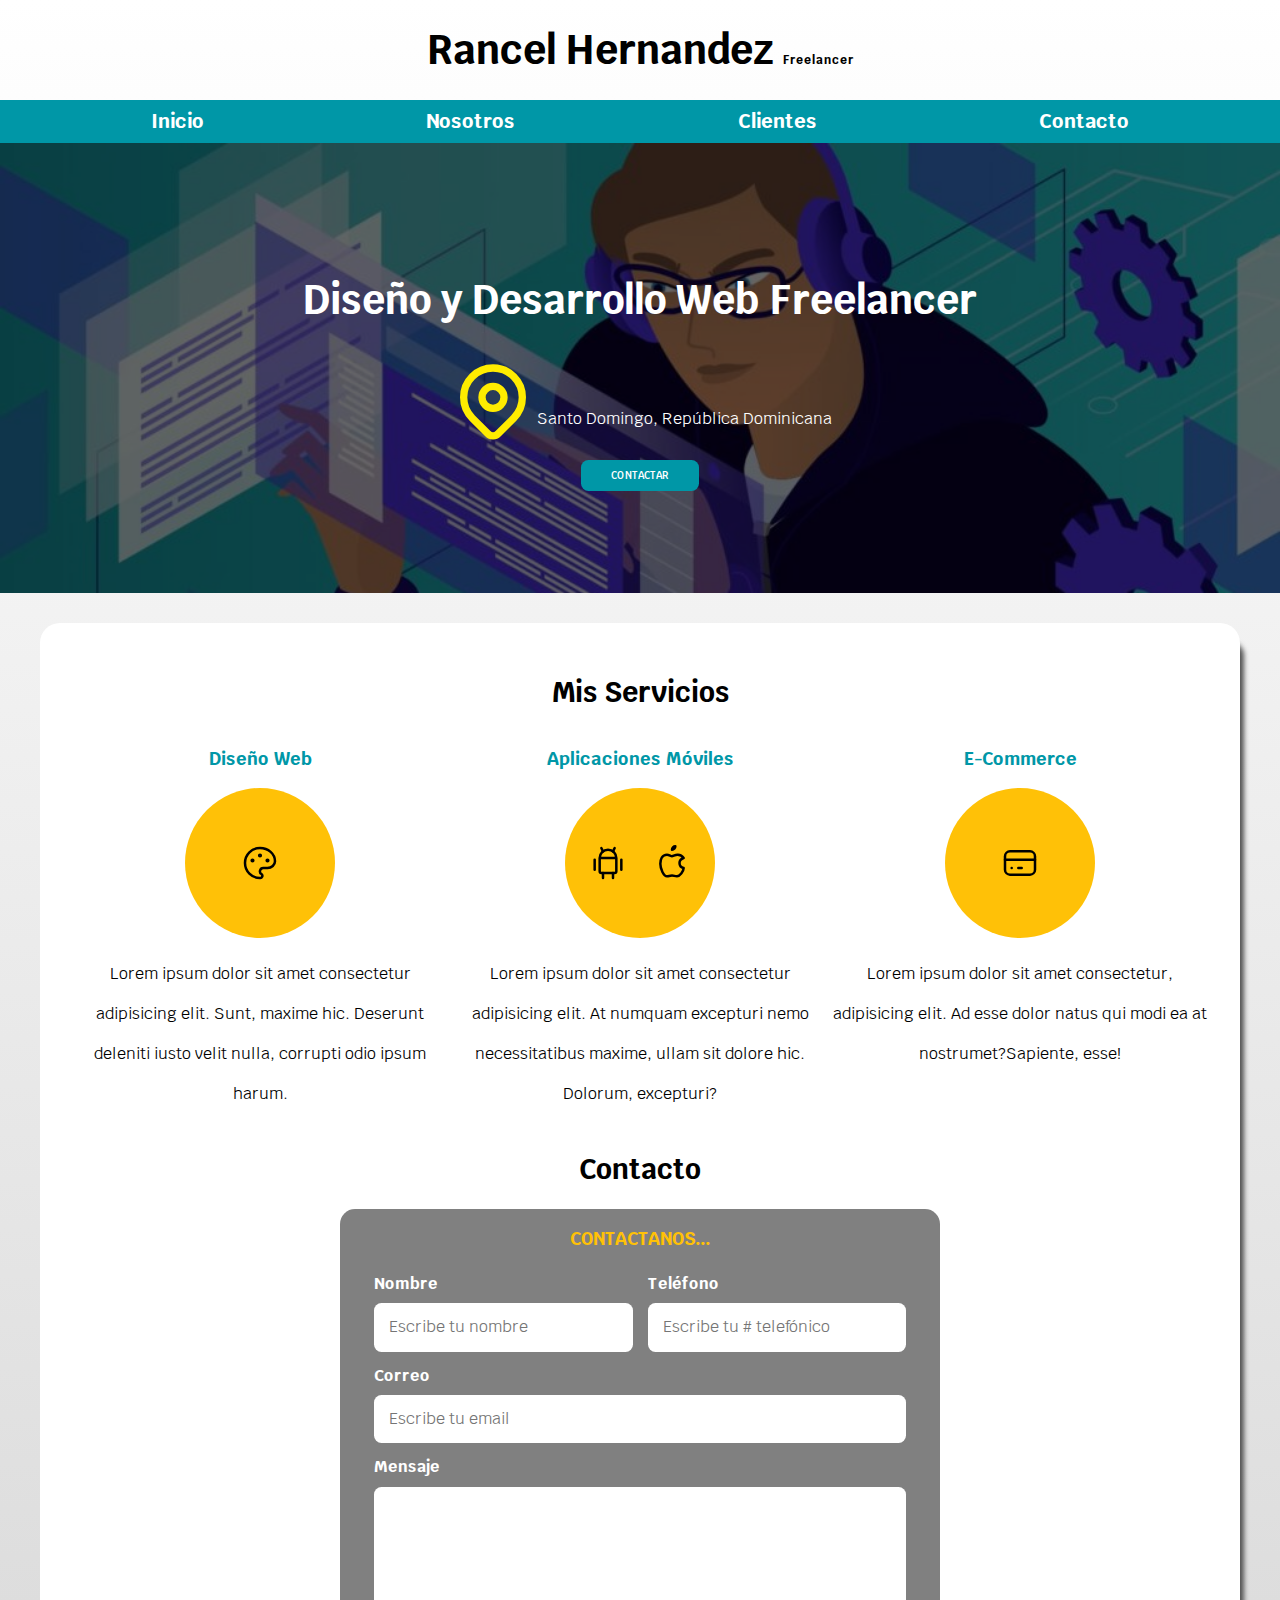
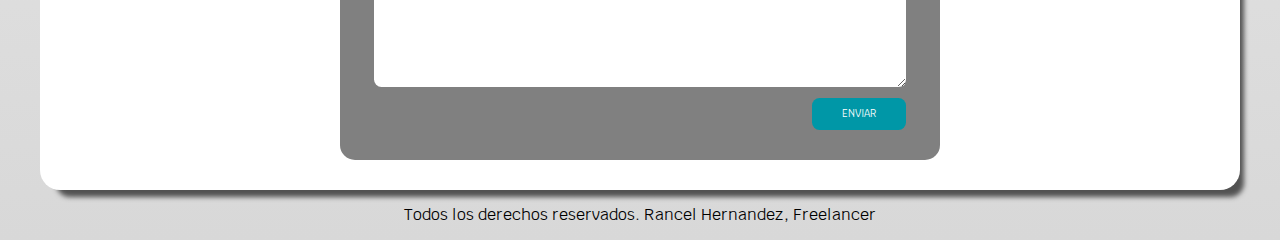
<file: index.html>
<!DOCTYPE html>
<html lang="en">

<head>
    <meta charset="UTF-8">
    <meta http-equiv="X-UA-Compatible" content="IE=edge">
    <meta name="viewport" content="width=device-width, initial-scale=1.0">
    <title>Desarrollador Freelancer</title>
    <link rel="preload" href="UDEMY-NORMALIZE.css" as="style">
    <link rel="stylesheet" href="UDEMY-NORMALIZE.css">
    <link rel="preload" href="UDEMY-CSS-1.CSS" as="style">
    <link rel="stylesheet" href="UDEMY-CSS-1.CSS">
    <link rel="preconnect" href="https://fonts.googleapis.com">
    <link rel="preconnect" href="https://fonts.gstatic.com" crossorigin>
    <link href="https://fonts.googleapis.com/css2?family=Krub:wght@400;700&display=swap" rel="stylesheet">
</head>

<body>
    <div class="hola"></div>
    <div id="klk"></div>
    <header>
        <h1 class="titulo">Rancel Hernandez <span>Freelancer</span></h1>
    </header>


    <!--!hola-->
    <!--*hola-->
    <!--#hola-->
    <!--?hola-->
    <!--TODO: hola-->
    <!--//hola-->





    <div class="nav-bg">
        <nav class="navegacion-principal contenedor">
            <a href="#">Inicio</a>
            <a href="#">Nosotros</a>
            <a href="#">Clientes</a>
            <a href="#">Contacto</a>
        </nav>
    </div>
    <section class="hero">
        <div class="herod">
            <h2 class="titulo">Diseño y Desarrollo Web Freelancer</h2>
            <div class="ubicacion">
                <svg xmlns="http://www.w3.org/2000/svg" class="icon icon-tabler icon-tabler-map-pin" width="88"
                    height="88" viewBox="0 0 24 24" stroke-width="2" stroke="#ffec00" fill="none" stroke-linecap="round"
                    stroke-linejoin="round">
                    <path stroke="none" d="M0 0h24v24H0z" fill="none" />
                    <circle cx="12" cy="11" r="3" />
                    <path d="M17.657 16.657l-4.243 4.243a2 2 0 0 1 -2.827 0l-4.244 -4.243a8 8 0 1 1 11.314 0z" />
                </svg>
                <p>Santo Domingo, República Dominicana</p>
            </div>

            <a class="boton" href="#">Contactar</a>
        </div>
    </section>

    <main class="contenedor sombra">

        <h2>Mis Servicios</h2>

        <div class="servicios">
            <section class="servicio">
                <h3>Diseño Web</h3>
                <div class="iconos">
                    <svg xmlns="http://www.w3.org/2000/svg" class="icon icon-tabler icon-tabler-palette" width="40"
                        height="40" viewBox="0 0 24 24" stroke-width="1.5" stroke="#000000" fill="none"
                        stroke-linecap="round" stroke-linejoin="round">
                        <path stroke="none" d="M0 0h24v24H0z" fill="none" />
                        <path
                            d="M12 21a9 9 0 1 1 0 -18a9 8 0 0 1 9 8a4.5 4 0 0 1 -4.5 4h-2.5a2 2 0 0 0 -1 3.75a1.3 1.3 0 0 1 -1 2.25" />
                        <circle cx="7.5" cy="10.5" r=".5" fill="currentColor" />
                        <circle cx="12" cy="7.5" r=".5" fill="currentColor" />
                        <circle cx="16.5" cy="10.5" r=".5" fill="currentColor" />
                    </svg>
                </div>
                <p>Lorem ipsum dolor sit amet consectetur adipisicing elit. Sunt, maxime hic. Deserunt deleniti iusto
                    velit nulla, corrupti odio ipsum harum.</p>
            </section>

            <section class="servicio">
                <h3>Aplicaciones Móviles</h3>
                <div class="iconos">
                    <svg xmlns="http://www.w3.org/2000/svg" class="icon icon-tabler icon-tabler-brand-android"
                        width="40" height="40" viewBox="0 0 24 24" stroke-width="1.5" stroke="#000000" fill="none"
                        stroke-linecap="round" stroke-linejoin="round">
                        <path stroke="none" d="M0 0h24v24H0z" fill="none" />
                        <line x1="4" y1="10" x2="4" y2="16" />
                        <line x1="20" y1="10" x2="20" y2="16" />
                        <path d="M7 9h10v8a1 1 0 0 1 -1 1h-8a1 1 0 0 1 -1 -1v-8a5 5 0 0 1 10 0" />
                        <line x1="8" y1="3" x2="9" y2="5" />
                        <line x1="16" y1="3" x2="15" y2="5" />
                        <line x1="9" y1="18" x2="9" y2="21" />
                        <line x1="15" y1="18" x2="15" y2="21" />
                    </svg>

                    <svg xmlns="http://www.w3.org/2000/svg" class="icon icon-tabler icon-tabler-brand-apple" width="40"
                        height="40" viewBox="0 0 24 24" stroke-width="1.5" stroke="#000000" fill="none"
                        stroke-linecap="round" stroke-linejoin="round">
                        <path stroke="none" d="M0 0h24v24H0z" fill="none" />
                        <path
                            d="M9 7c-3 0 -4 3 -4 5.5c0 3 2 7.5 4 7.5c1.088 -.046 1.679 -.5 3 -.5c1.312 0 1.5 .5 3 .5s4 -3 4 -5c-.028 -.01 -2.472 -.403 -2.5 -3c-.019 -2.17 2.416 -2.954 2.5 -3c-1.023 -1.492 -2.951 -1.963 -3.5 -2c-1.433 -.111 -2.83 1 -3.5 1c-.68 0 -1.9 -1 -3 -1z" />
                        <path d="M12 4a2 2 0 0 0 2 -2a2 2 0 0 0 -2 2" />
                    </svg>
                </div>
                <p>Lorem ipsum dolor sit amet consectetur adipisicing elit. At numquam excepturi nemo necessitatibus
                    maxime,
                    ullam sit dolore hic. Dolorum, excepturi?</p>
            </section>

            <section class="servicio">
                <h3>E-Commerce</h3>
                <div class="iconos">
                    <svg xmlns="http://www.w3.org/2000/svg" class="icon icon-tabler icon-tabler-credit-card" width="40"
                        height="40" viewBox="0 0 24 24" stroke-width="1.5" stroke="#000000" fill="none"
                        stroke-linecap="round" stroke-linejoin="round">
                        <path stroke="none" d="M0 0h24v24H0z" fill="none" />
                        <rect x="3" y="5" width="18" height="14" rx="3" />
                        <line x1="3" y1="10" x2="21" y2="10" />
                        <line x1="7" y1="15" x2="7.01" y2="15" />
                        <line x1="11" y1="15" x2="13" y2="15" />
                    </svg>
                </div>
                <p>Lorem ipsum dolor sit amet consectetur, adipisicing elit. Ad esse dolor natus qui modi ea at
                    nostrumet?Sapiente, esse!</p>

            </section>
        </div>




        <section class="contacto">
            <h2>Contacto</h2>

            <form class="formulario" action="">
                <fieldset>
                    <legend>Contactanos...</legend>
                    <div class="contenedor-campos">
                        <div class="campo">
                            <label for="">Nombre</label>
                            <input class="entradas" type="text" placeholder="Escribe tu nombre">
                        </div>


                        <div class="campo">
                            <label for="">Teléfono</label>
                            <input class="entradas" type="tel" placeholder="Escribe tu # telefónico">
                        </div>


                        <div class="campo correo">
                            <label for="">Correo</label>
                            <input class="entradas" type="email" placeholder="Escribe tu email">
                        </div>


                        <div class="campo">
                            <label for="">Mensaje</label>
                            <textarea class="entradas" name="" id="" cols="30" rows="10"></textarea>
                        </div>
                    </div>

                    <div class="boton-enviar alinear-derecha flex ">
                        <input class=" boton w-sn-100" type="submit" value="Enviar" name="" id="">
                    </div>

                </fieldset>
            </form>
        </section>
    </main>

    <footer class="footer">
        <p>Todos los derechos reservados. Rancel Hernandez, Freelancer</p>
    </footer>


</body>

</html>
</file>
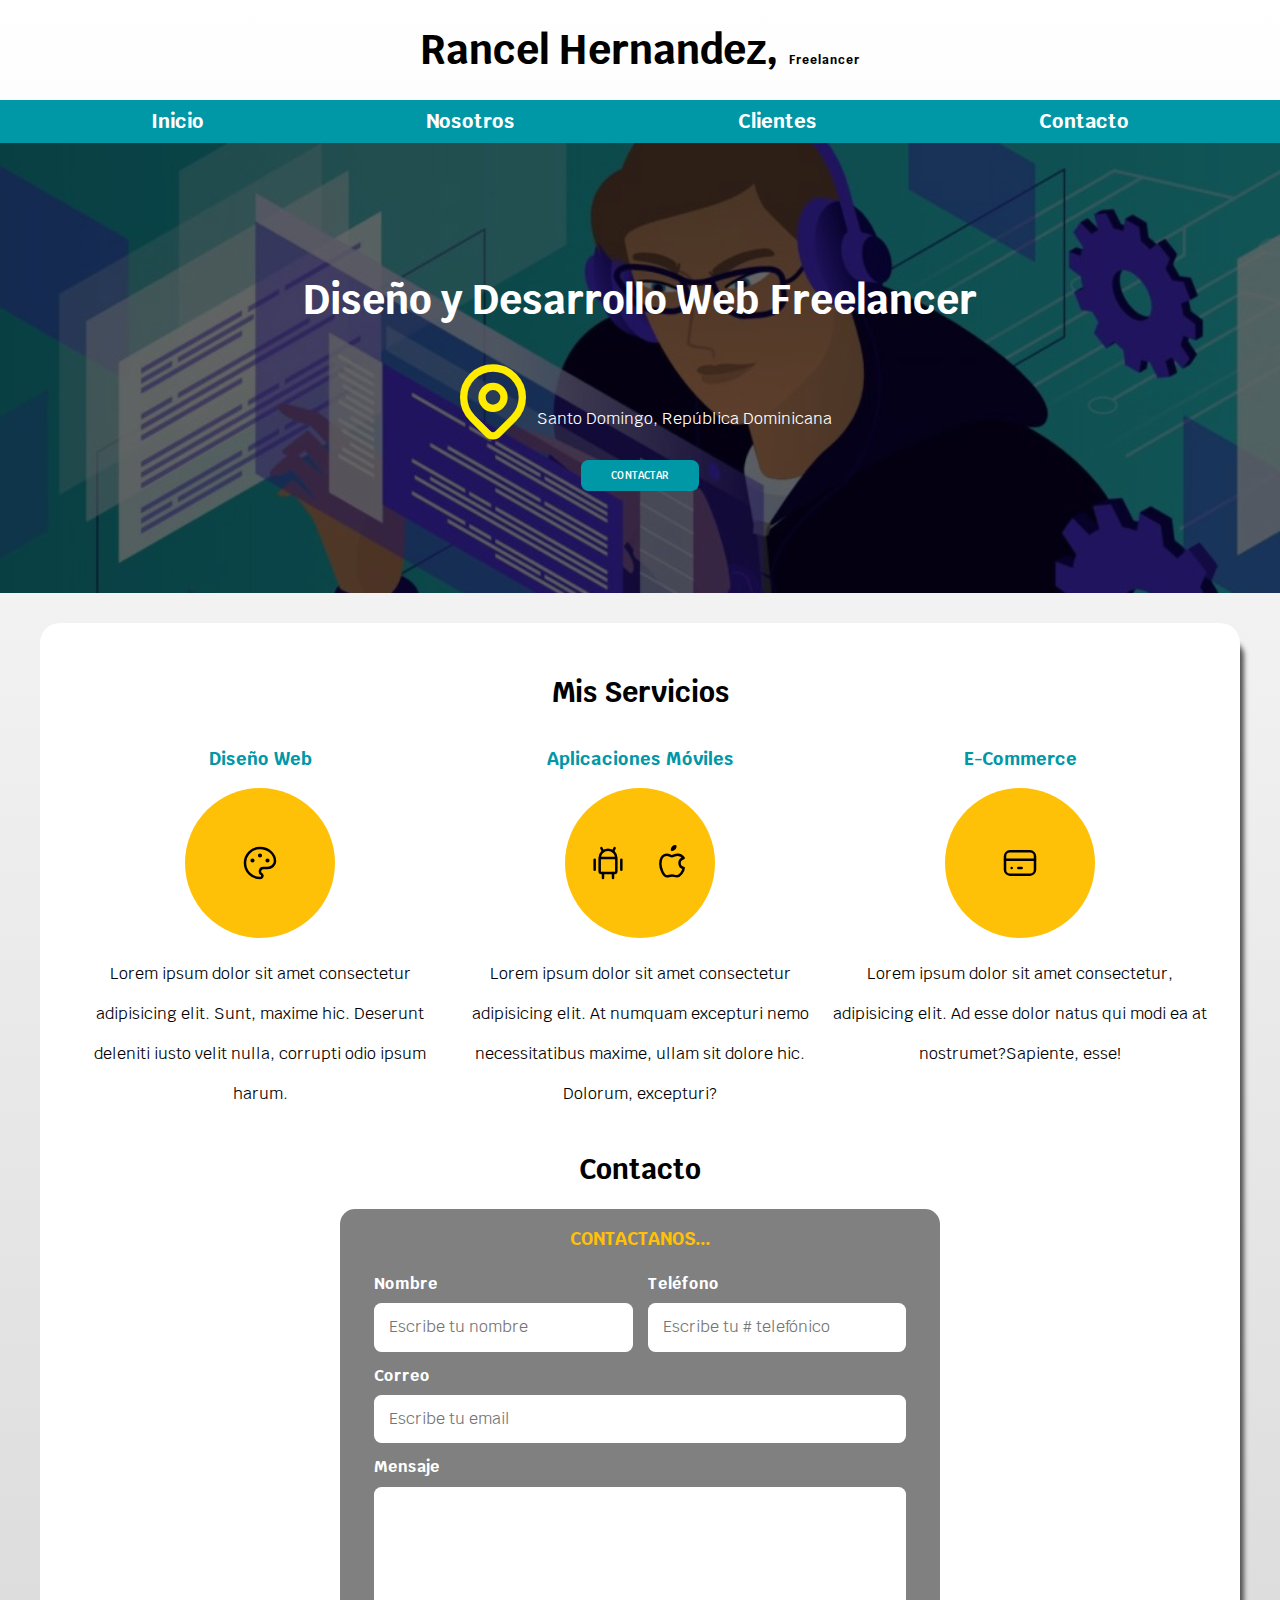
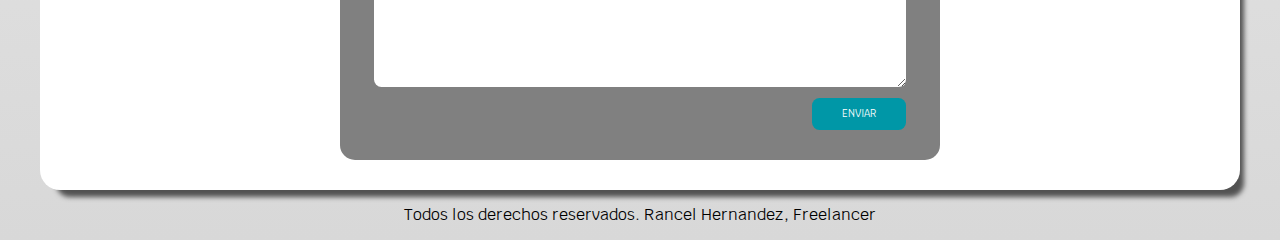
<file: UDEMY-CASA-HTML.html>
<!DOCTYPE html>
<html lang="en">

<head>
    <meta charset="UTF-8">
    <meta http-equiv="X-UA-Compatible" content="IE=edge">
    <meta name="viewport" content="width=device-width, initial-scale=1.0">
    <title>Desarrollador Freelancer</title>
    <link rel="preload" href="UDEMY-NORMALIZE.css" as="style">
    <link rel="stylesheet" href="UDEMY-NORMALIZE.css">
    <link rel="preload" href="UDEMY-CSS-1.CSS" as="style">
    <link rel="stylesheet" href="UDEMY-CSS-1.CSS">
    <link rel="preconnect" href="https://fonts.googleapis.com">
    <link rel="preconnect" href="https://fonts.gstatic.com" crossorigin>
    <link href="https://fonts.googleapis.com/css2?family=Krub:wght@400;700&display=swap" rel="stylesheet">
</head>

<body>
    <div class="hola"></div>
    <div id="klk"></div>
    <header>
        <h1 class="titulo">Rancel Hernandez, <span>Freelancer</span></h1>
    </header>


    <!--!hola-->
    <!--*hola-->
    <!--#hola-->
    <!--?hola-->
    <!--TODO: hola-->
    <!--//hola-->





    <div class="nav-bg">
        <nav class="navegacion-principal contenedor">
            <a href="#">Inicio</a>
            <a href="#">Nosotros</a>
            <a href="#">Clientes</a>
            <a href="#">Contacto</a>
        </nav>
    </div>
    <section class="hero">
        <div class="herod">
            <h2 class="titulo">Diseño y Desarrollo Web Freelancer</h2>
            <div class="ubicacion">
                <svg xmlns="http://www.w3.org/2000/svg" class="icon icon-tabler icon-tabler-map-pin" width="88"
                    height="88" viewBox="0 0 24 24" stroke-width="2" stroke="#ffec00" fill="none" stroke-linecap="round"
                    stroke-linejoin="round">
                    <path stroke="none" d="M0 0h24v24H0z" fill="none" />
                    <circle cx="12" cy="11" r="3" />
                    <path d="M17.657 16.657l-4.243 4.243a2 2 0 0 1 -2.827 0l-4.244 -4.243a8 8 0 1 1 11.314 0z" />
                </svg>
                <p>Santo Domingo, República Dominicana</p>
            </div>

            <a class="boton" href="#">Contactar</a>
        </div>
    </section>

    <main class="contenedor sombra">

        <h2>Mis Servicios</h2>

        <div class="servicios">
            <section class="servicio">
                <h3>Diseño Web</h3>
                <div class="iconos">
                    <svg xmlns="http://www.w3.org/2000/svg" class="icon icon-tabler icon-tabler-palette" width="40"
                        height="40" viewBox="0 0 24 24" stroke-width="1.5" stroke="#000000" fill="none"
                        stroke-linecap="round" stroke-linejoin="round">
                        <path stroke="none" d="M0 0h24v24H0z" fill="none" />
                        <path
                            d="M12 21a9 9 0 1 1 0 -18a9 8 0 0 1 9 8a4.5 4 0 0 1 -4.5 4h-2.5a2 2 0 0 0 -1 3.75a1.3 1.3 0 0 1 -1 2.25" />
                        <circle cx="7.5" cy="10.5" r=".5" fill="currentColor" />
                        <circle cx="12" cy="7.5" r=".5" fill="currentColor" />
                        <circle cx="16.5" cy="10.5" r=".5" fill="currentColor" />
                    </svg>
                </div>
                <p>Lorem ipsum dolor sit amet consectetur adipisicing elit. Sunt, maxime hic. Deserunt deleniti iusto
                    velit nulla, corrupti odio ipsum harum.</p>
            </section>

            <section class="servicio">
                <h3>Aplicaciones Móviles</h3>
                <div class="iconos">
                    <svg xmlns="http://www.w3.org/2000/svg" class="icon icon-tabler icon-tabler-brand-android"
                        width="40" height="40" viewBox="0 0 24 24" stroke-width="1.5" stroke="#000000" fill="none"
                        stroke-linecap="round" stroke-linejoin="round">
                        <path stroke="none" d="M0 0h24v24H0z" fill="none" />
                        <line x1="4" y1="10" x2="4" y2="16" />
                        <line x1="20" y1="10" x2="20" y2="16" />
                        <path d="M7 9h10v8a1 1 0 0 1 -1 1h-8a1 1 0 0 1 -1 -1v-8a5 5 0 0 1 10 0" />
                        <line x1="8" y1="3" x2="9" y2="5" />
                        <line x1="16" y1="3" x2="15" y2="5" />
                        <line x1="9" y1="18" x2="9" y2="21" />
                        <line x1="15" y1="18" x2="15" y2="21" />
                    </svg>

                    <svg xmlns="http://www.w3.org/2000/svg" class="icon icon-tabler icon-tabler-brand-apple" width="40"
                        height="40" viewBox="0 0 24 24" stroke-width="1.5" stroke="#000000" fill="none"
                        stroke-linecap="round" stroke-linejoin="round">
                        <path stroke="none" d="M0 0h24v24H0z" fill="none" />
                        <path
                            d="M9 7c-3 0 -4 3 -4 5.5c0 3 2 7.5 4 7.5c1.088 -.046 1.679 -.5 3 -.5c1.312 0 1.5 .5 3 .5s4 -3 4 -5c-.028 -.01 -2.472 -.403 -2.5 -3c-.019 -2.17 2.416 -2.954 2.5 -3c-1.023 -1.492 -2.951 -1.963 -3.5 -2c-1.433 -.111 -2.83 1 -3.5 1c-.68 0 -1.9 -1 -3 -1z" />
                        <path d="M12 4a2 2 0 0 0 2 -2a2 2 0 0 0 -2 2" />
                    </svg>
                </div>
                <p>Lorem ipsum dolor sit amet consectetur adipisicing elit. At numquam excepturi nemo necessitatibus
                    maxime,
                    ullam sit dolore hic. Dolorum, excepturi?</p>
            </section>

            <section class="servicio">
                <h3>E-Commerce</h3>
                <div class="iconos">
                    <svg xmlns="http://www.w3.org/2000/svg" class="icon icon-tabler icon-tabler-credit-card" width="40"
                        height="40" viewBox="0 0 24 24" stroke-width="1.5" stroke="#000000" fill="none"
                        stroke-linecap="round" stroke-linejoin="round">
                        <path stroke="none" d="M0 0h24v24H0z" fill="none" />
                        <rect x="3" y="5" width="18" height="14" rx="3" />
                        <line x1="3" y1="10" x2="21" y2="10" />
                        <line x1="7" y1="15" x2="7.01" y2="15" />
                        <line x1="11" y1="15" x2="13" y2="15" />
                    </svg>
                </div>
                <p>Lorem ipsum dolor sit amet consectetur, adipisicing elit. Ad esse dolor natus qui modi ea at
                    nostrumet?Sapiente, esse!</p>

            </section>
        </div>




        <section class="contacto">
            <h2>Contacto</h2>

            <form class="formulario" action="">
                <fieldset>
                    <legend>Contactanos...</legend>
                    <div class="contenedor-campos">
                        <div class="campo">
                            <label for="">Nombre</label>
                            <input class="entradas" type="text" placeholder="Escribe tu nombre">
                        </div>


                        <div class="campo">
                            <label for="">Teléfono</label>
                            <input class="entradas" type="tel" placeholder="Escribe tu # telefónico">
                        </div>


                        <div class="campo correo">
                            <label for="">Correo</label>
                            <input class="entradas" type="email" placeholder="Escribe tu email">
                        </div>


                        <div class="campo">
                            <label for="">Mensaje</label>
                            <textarea class="entradas" name="" id="" cols="30" rows="10"></textarea>
                        </div>
                    </div>

                    <div class="boton-enviar alinear-derecha flex ">
                        <input class=" boton w-sn-100" type="submit" value="Enviar" name="" id="">
                    </div>

                </fieldset>
            </form>
        </section>
    </main>

    <footer class="footer">
        <p>Todos los derechos reservados. Rancel Hernandez, Freelancer</p>
    </footer>


</body>

</html>
</file>
<file: UDEMY-CSS-1.CSS>
:root {
    --blanco: #FFFFFF;
    --oscuro: #212121;
    --primario: #ffc107;
    --secundario: #0097a7;
    --terciario: #d8d8d8;
    --gris: #757575;
}

html {
    font-size: 62.5%;
    box-sizing: border-box;
    scroll-snap-type: y mandatory;
}

.servicio,
.navegacion-principal,
.contacto{
    scroll-snap-align: center;
    scroll-snap-stop: always;
}

*,
*:before,
*:after {
    box-sizing: inherit;
}

body {
    font-size: 16px;
    font-family: 'Krub', sans-serif;

    /* Degradado */
    background-color: var(--terciario);
    background-image: linear-gradient(to top, var(--terciario) 0%, var(--blanco) 100%);
}

h1 {
    font-size: 3.8rem;

}

h2 {
    font-size: 2.8rem;

}

h3 {
    font-size: 1.8rem;

}

h1,
h2,
h3 {
    text-align: center;
}

.titulo {
    text-align: center;
    font-size: 4rem;
}

.boton {
    background-color: var(--secundario);
    color: var(--blanco);
    padding: 1rem 3rem 1rem 3rem;
    margin-top: 1.5rem;
    font-size: 1rem;
    text-decoration: none;
    text-transform: uppercase;
    border-radius: .75rem;
    text-align: center;
    width: 90%;
    border: none;

}

@media (min-width: 768px) {
    .boton {
        width: auto;
    }
}

.titulo span {
    font-size: 1.2rem;
}

.nav-bg {
    background-color: var(--secundario);

}

.navegacion-principal {
    display: flex;
    flex-direction: column;
}

.sombra {/*
    -webkit-box-shadow: 10px 13px 5px -6px rgba(82,82,82,1);
    -moz-box-shadow: 10px 13px 5px -6px rgba(82,82,82,1);*/
    box-shadow: 10px 13px 5px -6px rgba(82,82,82,1);
    background-color: var(--blanco);
    padding: 3rem;
    border-radius: 2rem;
}


@media (min-width: 768px) {
    .navegacion-principal {
        flex-direction: row;
        justify-content: space-around;

    }
}

.navegacion-principal a {
    /*  background-color: var(--primario); */
    display: block;
    text-align: center;
    color: var(--blanco);
    text-decoration: none;
    padding: 1rem;
    font-size: 2rem;
    font-weight: bold;


}

.navegacion-principal a:hover {
    /*  background-color: var(--primario); */
    color: var(--oscuro);
    background-color: var(--primario);

}

.contenedor {
    max-width: 120rem;
    margin-top: 0;
    margin-right: auto;
    margin-bottom: 0;
    margin-left: auto;
    /* Esto es igual a
    margin: 0 auto 0 auto; 
    en el mismo orden de arriba
    aunque tambien podemos ponerlo de la siguiente manera
    margin: 0 auto;
    donde el primer valor es el top y bottom y el segundo es el right y left
    */
}

.hero {
    background-image: url(how-to-become-a-web-developer-it-1024x512.jpeg);
    background-repeat: no-repeat;
    background-size: cover;
    height: 450px;
    /*padding: 20px;*/
    margin-bottom: 3rem;
    position: relative;
}

.herod {
    position: absolute;
    /*background-color: rgba(0,0,0,0.6);*/
    background-color: rgb(0 0 0 / 60%);
    width: 100%;
    height: 100%;
    display: flex;
    flex-direction: column;
    align-items: center;
    justify-content: center;

}

.herod h2,
.herod p {
    color: var(--blanco);
}

.ubicacion {
    display: flex;
    align-items: flex-end;
}
@media (min-width: 768px){
    .servicios{
        display: grid;
        /*grid: 200px 800px / 300px 300px;*/
        
        grid-template-columns:repeat(3, 1fr);
        /*
        grid-template-columns: 33.3% 33.3% 33.3%;
        grid-template-columns: 1fr 1fr 1fr;
        1fr = 1fraccion
        */
        /*grid-template-rows: 200px 800px;*/
        
    }
}  
.hero a{
    font-weight: 600;

}
.hero a:hover{
    background-color: var(--primario);
    color: var(--oscuro);

}

.servicio{
    display: flex;
    flex-direction: column;
    align-items: center;
}

.servicio .iconos{
    height: 15rem;
    width: 15rem ;
    background-color: var(--primario);
    border-radius: 50%;
    display: flex;
    justify-content: space-evenly;
    align-items: center;

}

.servicio p{
    line-height: 2.5;
    text-align: center;
}

.servicio h3{
    color: var(--secundario);
}

.formulario{
    background-color: grey;
    width: min(60rem, 100%);/*Utiliza el valor mas pequeño */
    margin: 0 auto;
    padding: 2rem;
    border-radius: 1.5rem;
}
.formulario fieldset{
    border: none;
}
.formulario legend{
    color: var(--primario);
    text-align: center;
    font-size: 1.8rem;
    text-transform: uppercase;
    font-weight: bold;
    margin-bottom: 2rem;
}
@media (min-width: 768px){
    .contenedor-campos{
        display: grid;
        grid-template-columns: repeat(2, 1fr);
        grid-template-rows: auto auto 20rem;
        column-gap: 1.5rem;
    
    }
    .campo:nth-child(3){
        grid-column: 1 / 3;
    }

    .campo:nth-child(4){
        grid-column: 1 / 3;
    }

    .boton-enviar{
        margin-top: 2.5rem;
    }
}  
.contenedor-campos{
    display: grid;

}

.campo{
    margin-bottom: 1.5rem;
}

.campo label{
    color: var(--blanco);
    font-weight: bold;
    margin-bottom: 1rem;
    display: block;
}

.entradas{
    width: 100%;
    border: none;
    padding: 1.5rem;
    border-radius: .75rem;
}

.boton:hover{
    cursor: pointer;
}
/*
.enviar .boton{
    width: 100%;
}
*/

.campo textarea{
    height: 20rem;
}

/* UTILIDADES */

.w-sn-100{
    width: 100%;
}
@media (min-width: 768px){
    .w-sn-100{
        width: auto;
    }
}  
.alinear-derecha{
    justify-content: flex-end;
}
.flex{
    display: flex;
}

.footer{
    text-align: center;
}
</file>
